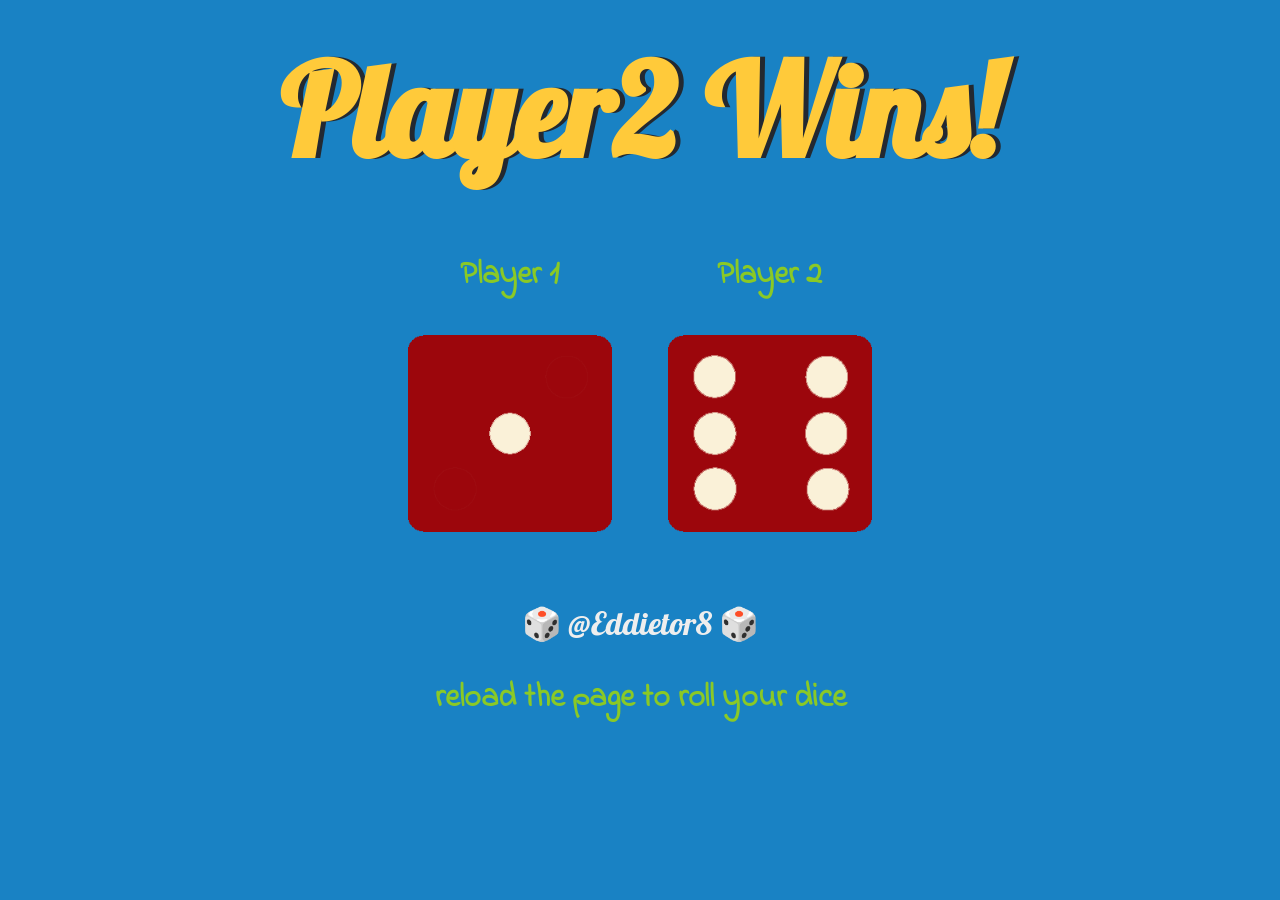
<file: index.html>
<!DOCTYPE html>
<html lang="en" dir="ltr">

<head>
  <meta charset="utf-8">
  <title>Dicee</title>
  <link rel="stylesheet" href="styles.css">
  <link href="https://fonts.googleapis.com/css?family=Indie+Flower|Lobster" rel="stylesheet">

</head>

<body>

  <div class="container">
    <h1>Refresh Me</h1>

    <div class="dice">
      <p>Player 1</p>
      <img class="img1" src="images/dice6.png">
    </div>

    <div class="dice">
      <p>Player 2</p>
      <img class="img2" src="images/dice6.png">
    </div>

  </div>

  <script src="index.js" charset="utf-8" ></script>
</body>

<footer>
  🎲 @Eddietor8 🎲
</footer>
  <p style = "text-align: center;">reload the page to roll your dice</p>

</html>
</file>
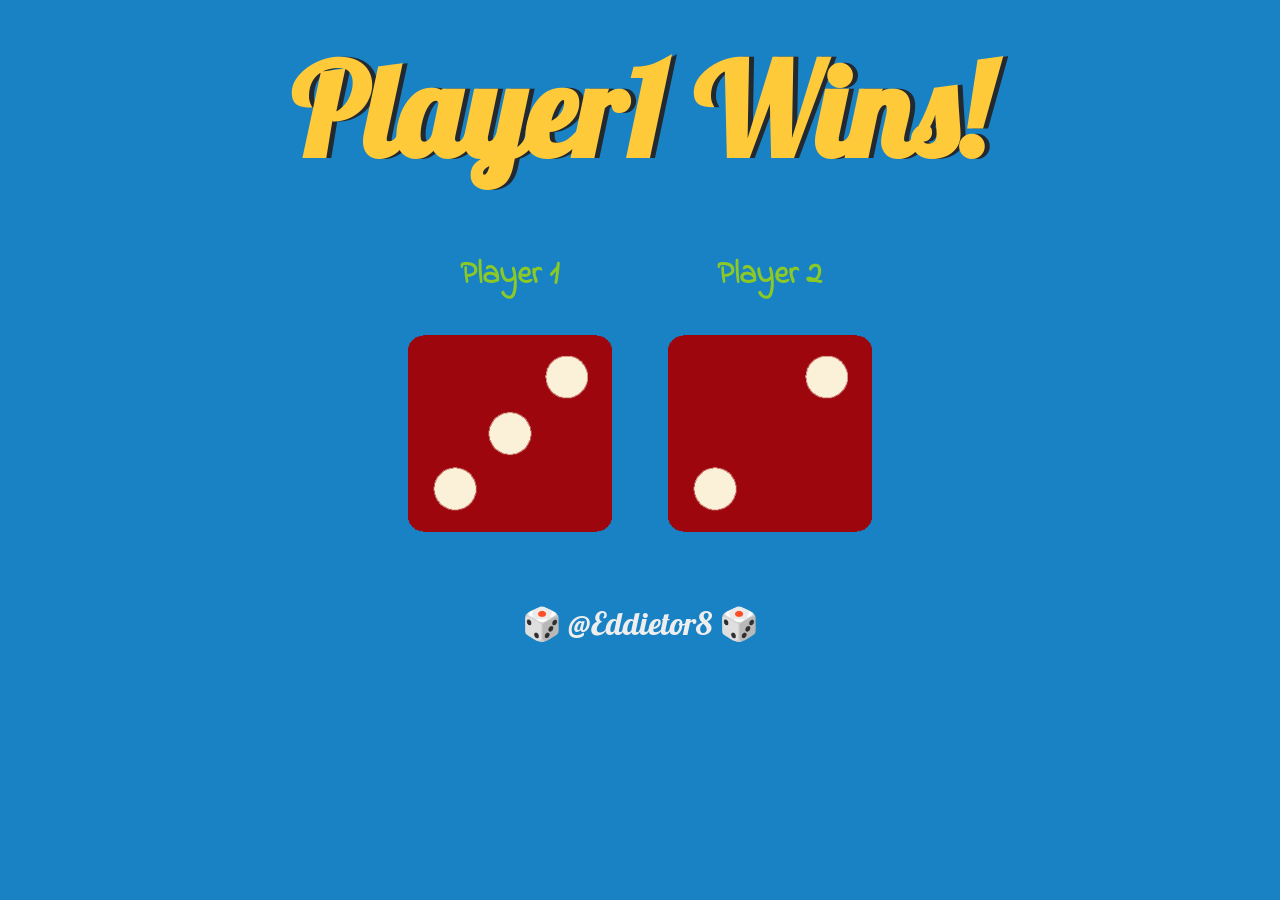
<file: dicee.html>
<!DOCTYPE html>
<html lang="en" dir="ltr">

<head>
  <meta charset="utf-8">
  <title>Dicee</title>
  <link rel="stylesheet" href="styles.css">
  <link href="https://fonts.googleapis.com/css?family=Indie+Flower|Lobster" rel="stylesheet">

</head>

<body>

  <div class="container">
    <h1>Refresh Me</h1>

    <div class="dice">
      <p>Player 1</p>
      <img class="img1" src="images/dice6.png">
    </div>

    <div class="dice">
      <p>Player 2</p>
      <img class="img2" src="images/dice6.png">
    </div>

  </div>

  <script src="index.js" charset="utf-8" ></script>
</body>

<footer>
  🎲 @Eddietor8 🎲
</footer>

</html>
</file>
<file: styles.css>
.container {
  width: 70%;
  margin: auto;
  text-align: center;
}

.dice {
  text-align: center;
  display: inline-block;


}

body {
  background-color: #1982c4;
}

h1 {
  margin: 30px;
  font-family: 'Lobster', cursive;
  text-shadow: 5px 0 #232931;
  font-size: 8rem;
  color: #ffca3a;
}

p {
  font-size: 2rem;
  color: #8ac926;
  font-family: 'Indie Flower', cursive;
  font-weight: bold;
}

img {
  width: 80%;
  
}

footer {
  font-size: 2rem;
  margin-top: 5%;
  color: #EEEEEE;
  text-align: center;
  font-family: 'Lobster', cursive;


}
</file>
